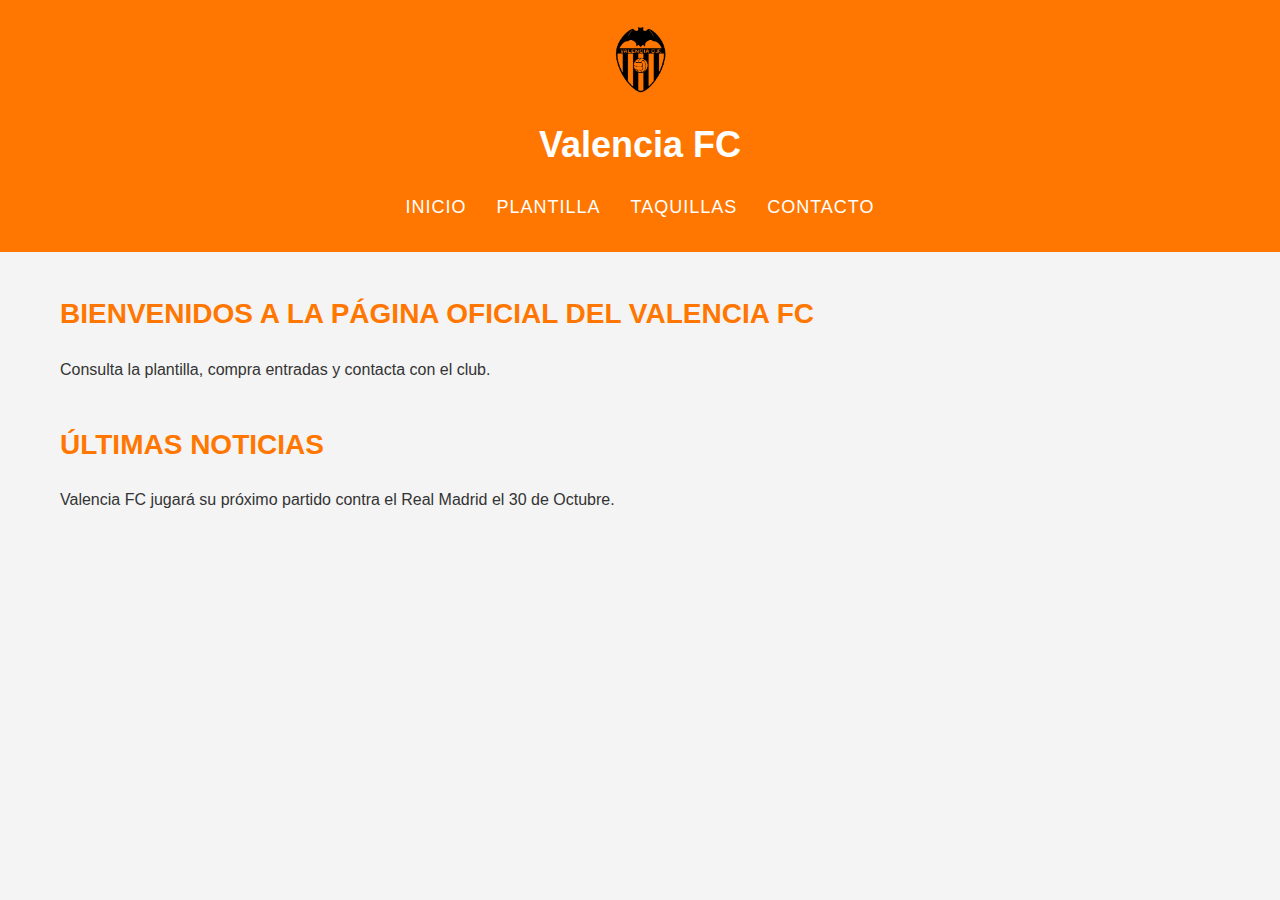
<file: index.html>
<!DOCTYPE html>
<html lang="es">
<head>
    <meta charset="UTF-8">
    <meta name="viewport" content="width=device-width, initial-scale=1.0">
    <title>Valencia FC - Página Oficial</title>
    <link rel="stylesheet" href="style.css">
</head>
<body>
    <header>
        <img src="img/valencia-escudo.png" alt="Escudo Valencia" class="logo">
        <h1>Valencia FC</h1>
        <nav>
            <ul>
                <li><a href="index.html">Inicio</a></li>
                <li><a href="plantilla.html">Plantilla</a></li>
                <li><a href="taquillas.html">Taquillas</a></li>
                <li><a href="contacto.html">Contacto</a></li>
            </ul>
        </nav>
    </header>

    <main>
        <section id="bienvenida">
            <h2>Bienvenidos a la página oficial del Valencia FC</h2>
            <p>Consulta la plantilla, compra entradas y contacta con el club.</p>
        </section>

        <section id="noticias">
            <h2>Últimas noticias</h2>
            <p>Valencia FC jugará su próximo partido contra el Real Madrid el 30 de Octubre.</p>
        </section>
    </main>
</body>
</html>
</file>
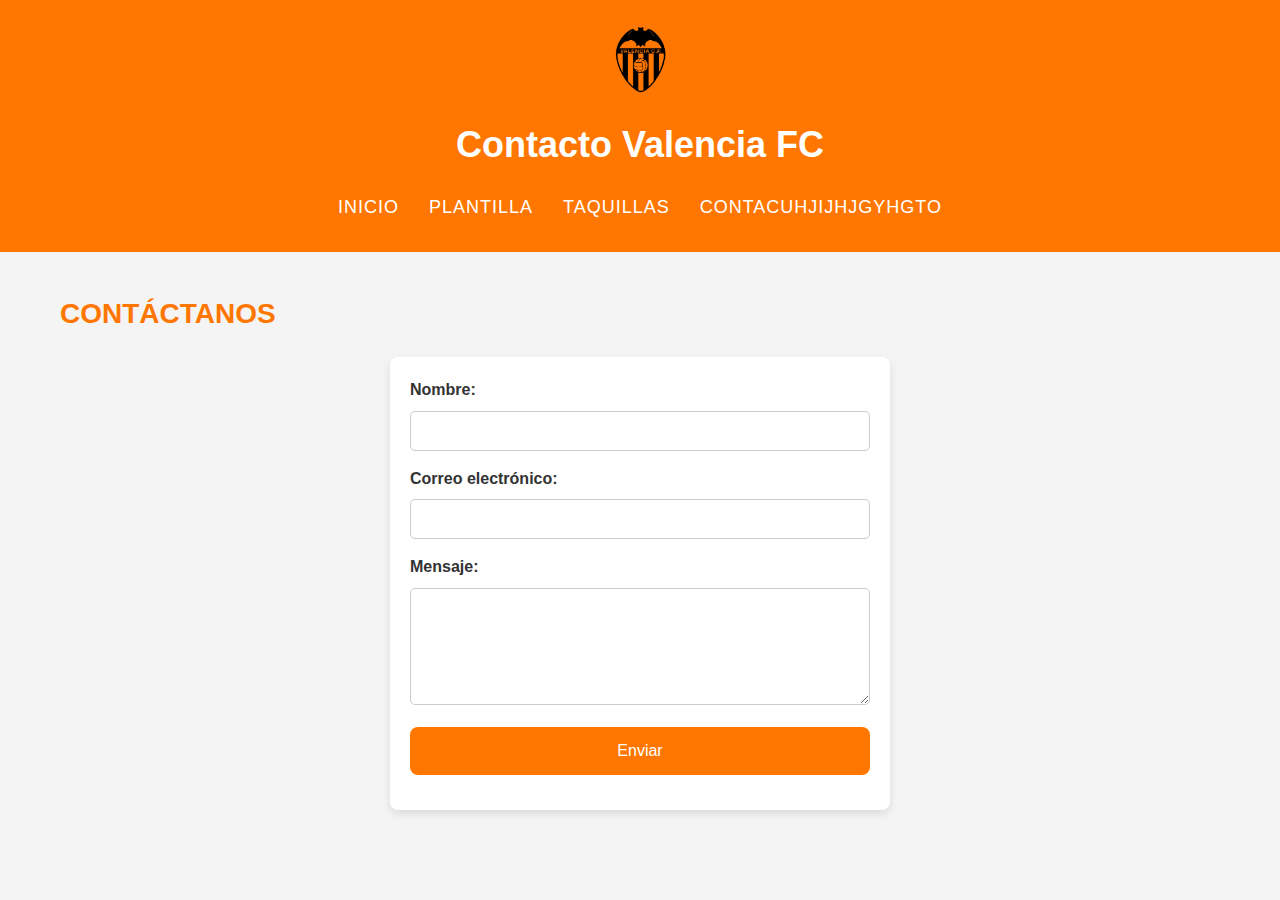
<file: contacto.html>
<!DOCTYPE html>
<html lang="es">
<head>
    <meta charset="UTF-8">
    <meta name="viewport" content="width=device-width, initial-scale=1.0">
    <title>Contacto - Valencia FC</title>
    <link rel="stylesheet" href="style.css">
</head>
<body>
    <header>
        <img src="img/valencia-escudo.png" alt="Escudo Valencia" class="logo">
        <h1>Contacto Valencia FC</h1>
        <nav>
            <ul>
                <li><a href="index.html">Inicio</a></li>
                <li><a href="plantilla.html">Plantilla</a></li>
                <li><a href="taquillas.html">Taquillas</a></li>
                <li><a href="contacto.html">Contacuhjijhjgyhgto</a></li>
            </ul>
        </nav>
    </header>

    <main>
        <h2>Contáctanos</h2>
        <form action="#" method="POST">
            <label for="nombre">Nombre:</label>
            <input type="text" id="nombre" name="nombre" required><br>

            <label for="email">Correo electrónico:</label>
            <input type="email" id="email" name="email" required><br>

            <label for="mensaje">Mensaje:</label>
            <textarea id="mensaje" name="mensaje" rows="5" required></textarea><br>

            <input type="submit" value="Enviar">
        </form>
    </main>
</body>
</html>
</file>
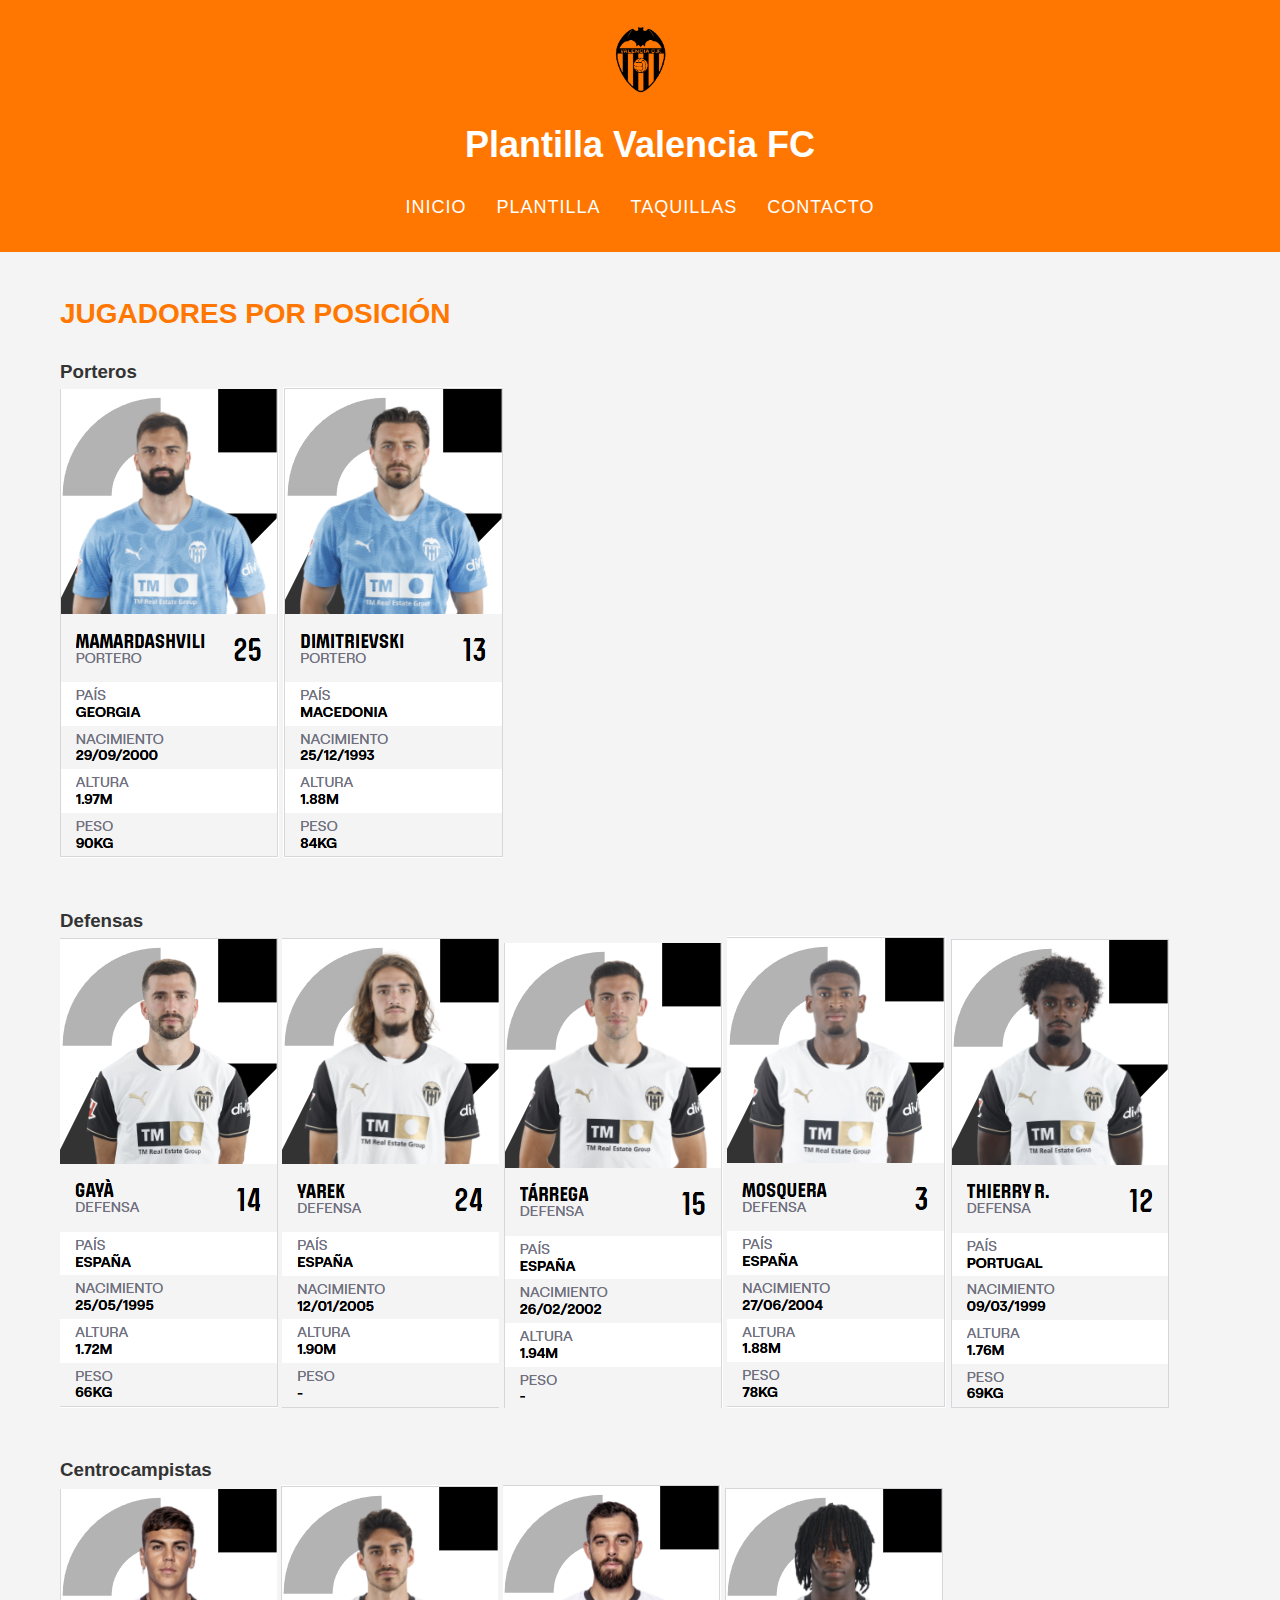
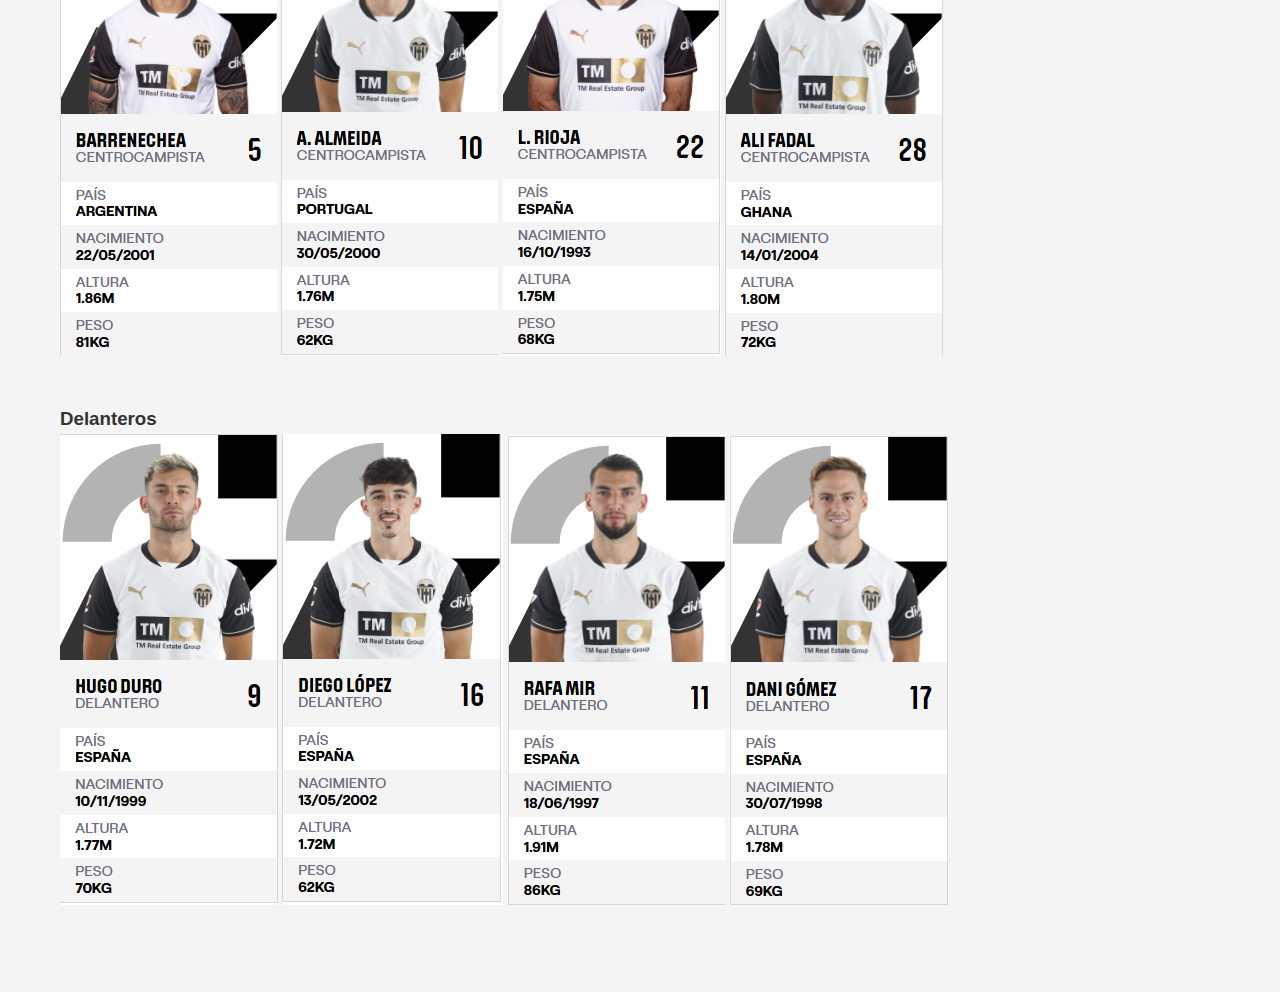
<file: plantilla.html>
<!DOCTYPE html>
<html lang="es">
<head>
    <meta charset="UTF-8">
    <meta name="viewport" content="width=device-width, initial-scale=1.0">
    <title>Plantilla - Valencia FC</title>
    <link rel="stylesheet" href="style.css">
</head>
<body>
    <header>
        <img src="img/valencia-escudo.png" alt="Escudo Valencia" class="logo">
        <h1>Plantilla Valencia FC</h1>
        <nav>
            <ul>
                <li><a href="index.html">Inicio</a></li>
                <li><a href="plantilla.html">Plantilla</a></li>
                <li><a href="taquillas.html">Taquillas</a></li>
                <li><a href="contacto.html">Contacto</a></li>
            </ul>
        </nav>
    </header>

    <main>
        <h2>Jugadores por Posición</h2>

        <section class="jugadores">
            <h3>Porteros</h3>
            <div class="posicion">
                <img src="img/portero1.png" alt="Portero 1">
                <img src="img/portero2.png" alt="Portero 2">
            </div>
        </section>

        <section class="jugadores">
            <h3>Defensas</h3>
            <div class="posicion">
                <img src="img/defensa1.png" alt="Defensa 1">
                <img src="img/defensa2.png" alt="Defensa 2">
                <img src="img/defensa3.png" alt="Defensa 3">
                <img src="img/defensa4.png" alt="Defensa 4">
                <img src="img/defensa5.png" alt="Defensa 5">
            </div>
        </section>

        <section class="jugadores">
            <h3>Centrocampistas</h3>
            <div class="posicion">
                <img src="img/centrocampista1.png" alt="Centrocampista 1">
                <img src="img/centrocampista2.png" alt="Centrocampista 2">
                <img src="img/centrocampista3.png" alt="Centrocampista 3">
                <img src="img/centrocampista4.png" alt="Centrocampista 4">
            </div>
        </section>

        <section class="jugadores">
            <h3>Delanteros</h3>
            <div class="posicion">
                <img src="img/delantero1.png" alt="Delantero 1">
                <img src="img/delantero2.png" alt="Delantero 2">
                <img src="img/delantero3.png" alt="Delantero 3">
                <img src="img/delantero4.png" alt="Delantero 4">
            </div>
        </section>
    </main>
</body>
</html>
</file>
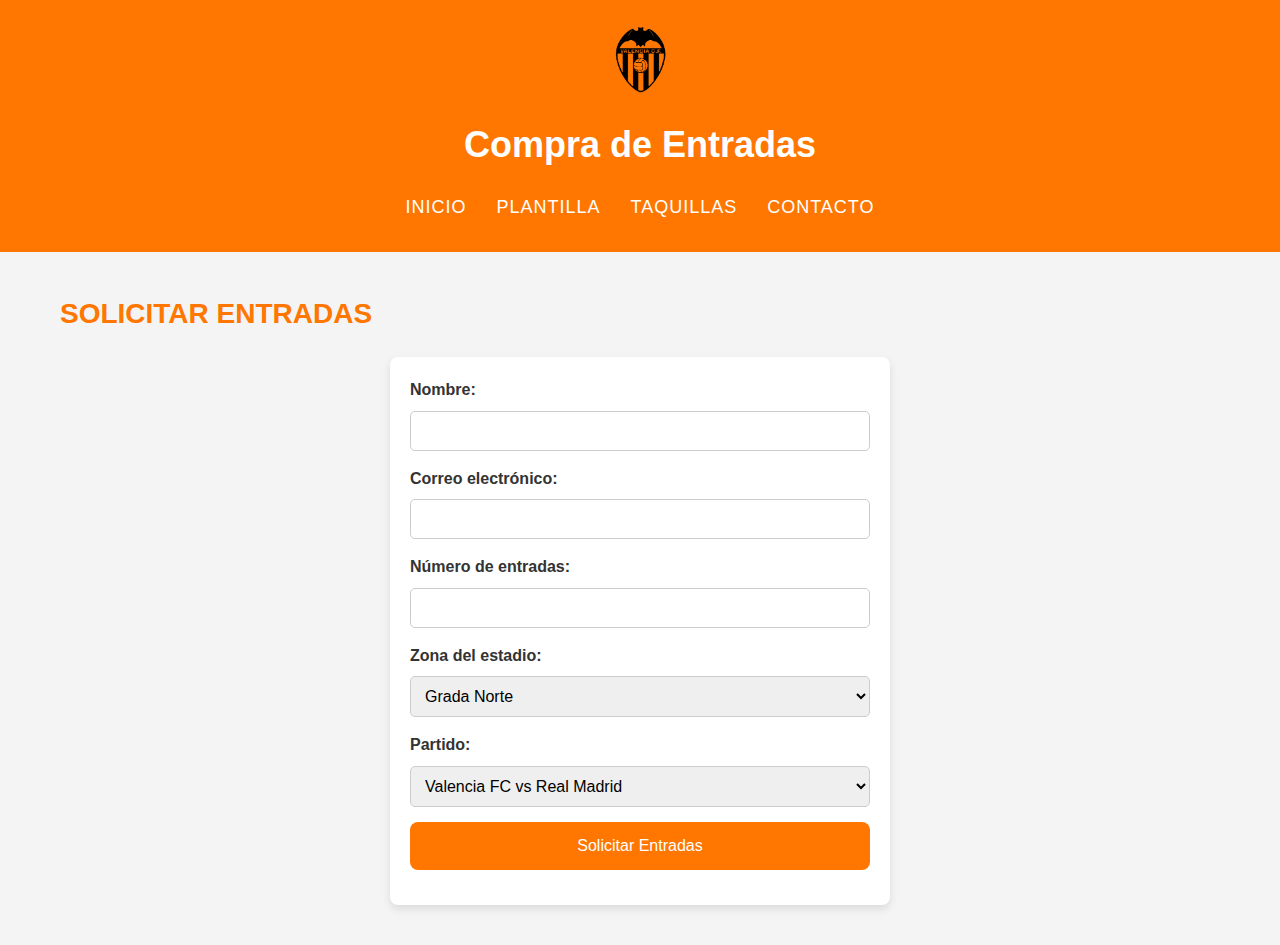
<file: taquillas.html>
<!DOCTYPE html>
<html lang="es">
<head>
    <meta charset="UTF-8">
    <meta name="viewport" content="width=device-width, initial-scale=1.0">
    <title>Taquillas - Valencia FC</title>
    <link rel="stylesheet" href="style.css">
</head>
<body>
    <header>
        <img src="img/valencia-escudo.png" alt="Escudo Valencia" class="logo">
        <h1>Compra de Entradas</h1>
        <nav>
            <ul>
                <li><a href="index.html">Inicio</a></li>
                <li><a href="plantilla.html">Plantilla</a></li>
                <li><a href="taquillas.html">Taquillas</a></li>
                <li><a href="contacto.html">Contacto</a></li>
            </ul>
        </nav>
    </header>

    <main>
        <h2>Solicitar entradas</h2>
        <form action="#" method="POST">
            <label for="nombre">Nombre:</label>
            <input type="text" id="nombre" name="nombre" required><br>

            <label for="email">Correo electrónico:</label>
            <input type="email" id="email" name="email" required><br>

            <label for="numEntradas">Número de entradas:</label>
            <input type="number" id="numEntradas" name="numEntradas" min="1" required><br>

            <label for="zona">Zona del estadio:</label>
            <select id="zona" name="zona">
                <option value="norte">Grada Norte</option>
                <option value="sur">Grada Sur</option>
                <option value="este">Tribuna Este</option>
                <option value="oeste">Tribuna Oeste</option>
            </select><br>

            <label for="partido">Partido:</label>
            <select id="partido" name="partido">
                <option value="real_madrid">Valencia FC vs Real Madrid</option>
                <option value="barcelona">Valencia FC vs Barcelona</option>
                <!-- Añadir más partidos -->
            </select><br>

            <input type="submit" value="Solicitar Entradas">
        </form>
    </main>
</body>
</html>
</file>
<file: style.css>
/* Reset básico */
* {
    margin: 0;
    padding: 0;
    box-sizing: border-box;
}

body {
    font-family: 'Poppins', sans-serif;
    background-color: #f4f4f4;
    color: #333;
    line-height: 1.6;
    font-size: 16px;
}

/* Estilos del header */
header {
    background-color: #ff7700;
    padding: 20px;
    text-align: center;
    position: relative;
}

header .logo {
    width: 80px;
    margin-bottom: 10px;
}

nav ul {
    list-style: none;
    padding: 10px;
    display: flex;
    justify-content: center;
    gap: 30px;
}

nav ul li a {
    color: white;
    text-decoration: none;
    font-size: 18px;
    text-transform: uppercase;
    letter-spacing: 1px;
    transition: color 0.3s ease;
}

nav ul li a:hover {
    color: #ffcc99;
}

/* Estilos de los títulos */
h1 {
    font-size: 36px;
    color: white;
    margin-bottom: 10px;
    font-weight: 700;
}

h2 {
    font-size: 28px;
    color: #ff7700;
    margin-bottom: 20px;
    text-transform: uppercase;
}

/* Diseño general de la página */
main {
    padding: 40px 20px;
    max-width: 1200px;
    margin: 0 auto;
}

section {
    margin-bottom: 40px;
}

/* Estilos de los formularios */
form {
    background: #fff;
    padding: 20px;
    border-radius: 8px;
    box-shadow: 0 4px 8px rgba(0, 0, 0, 0.1);
    max-width: 500px;
    margin: 0 auto;
    text-align: left;
}

form label {
    display: block;
    font-weight: 600;
    margin-bottom: 8px;
}

form input, form select, form textarea {
    width: 100%;
    padding: 10px;
    margin-bottom: 15px;
    border-radius: 5px;
    border: 1px solid #ccc;
    font-size: 16px;
    transition: border-color 0.3s ease;
}

form input:focus, form select:focus, form textarea:focus {
    outline: none;
    border-color: #ff7700;
}

input[type="submit"] {
    background-color: #ff7700;
    color: white;
    border: none;
    padding: 15px;
    cursor: pointer;
    font-size: 16px;
    border-radius: 8px;
    width: 100%;
    transition: background-color 0.3s ease, box-shadow 0.3s ease;
}

input[type="submit"]:hover {
    background-color: #ff5500;
    box-shadow: 0 4px 12px rgba(255, 85, 0, 0.2);
}

/* Contenedor centrado */
.center-container {
    display: flex;
    flex-direction: column;
    align-items: center;
    justify-content: center;
}
</file>
